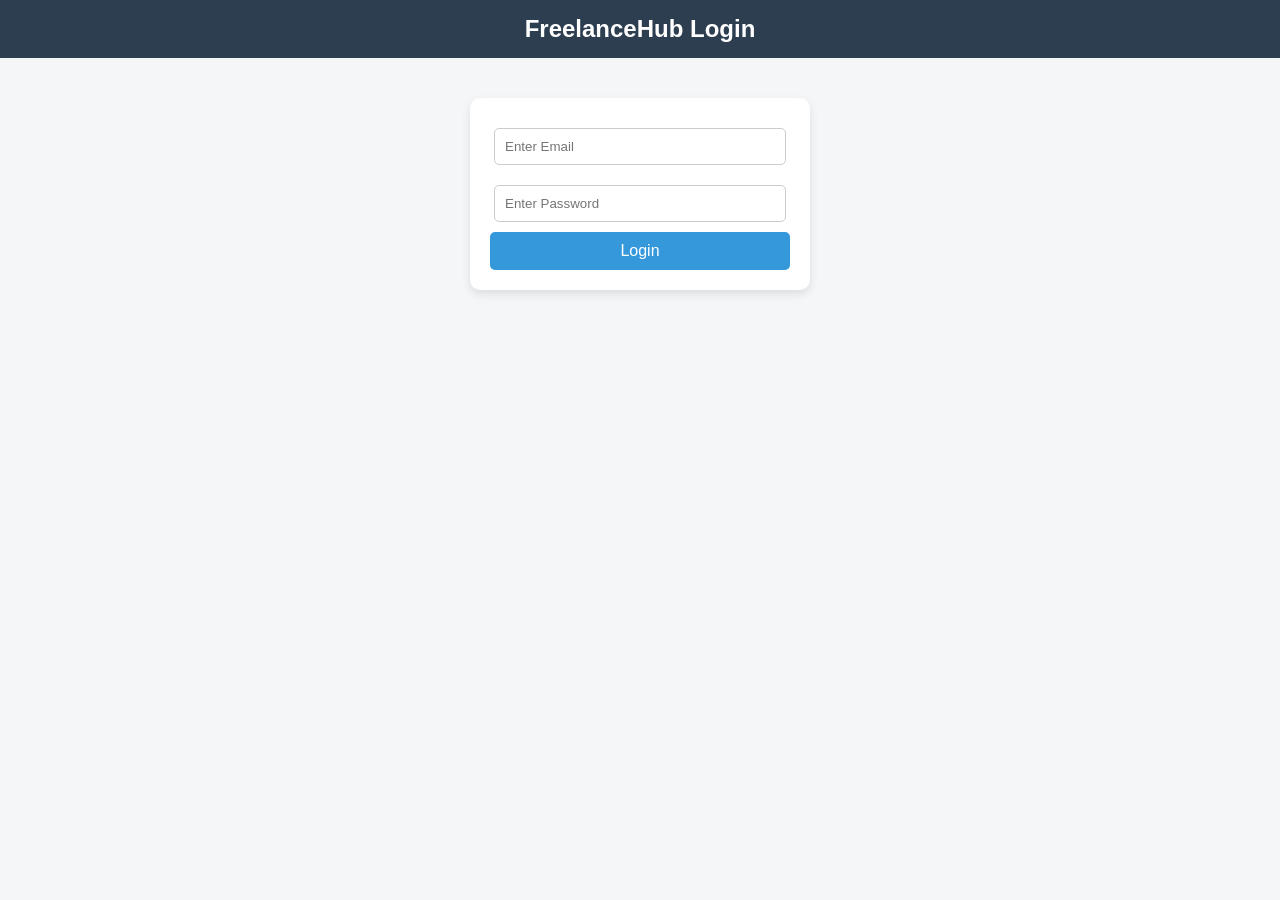
<file: dbms/index.html>
<!DOCTYPE html>
<html>
<head>
    <title>FreelanceHub Login</title>
    <link rel="stylesheet" href="style.css">
</head>

<body>

    <h2>FreelanceHub Login</h2>

    <form action="dashboard.html">
        <input type="text" placeholder="Enter Email" required><br>
        <input type="password" placeholder="Enter Password" required><br>
        <button type="submit">Login</button>
    </form>

</body>
</html>
</file>
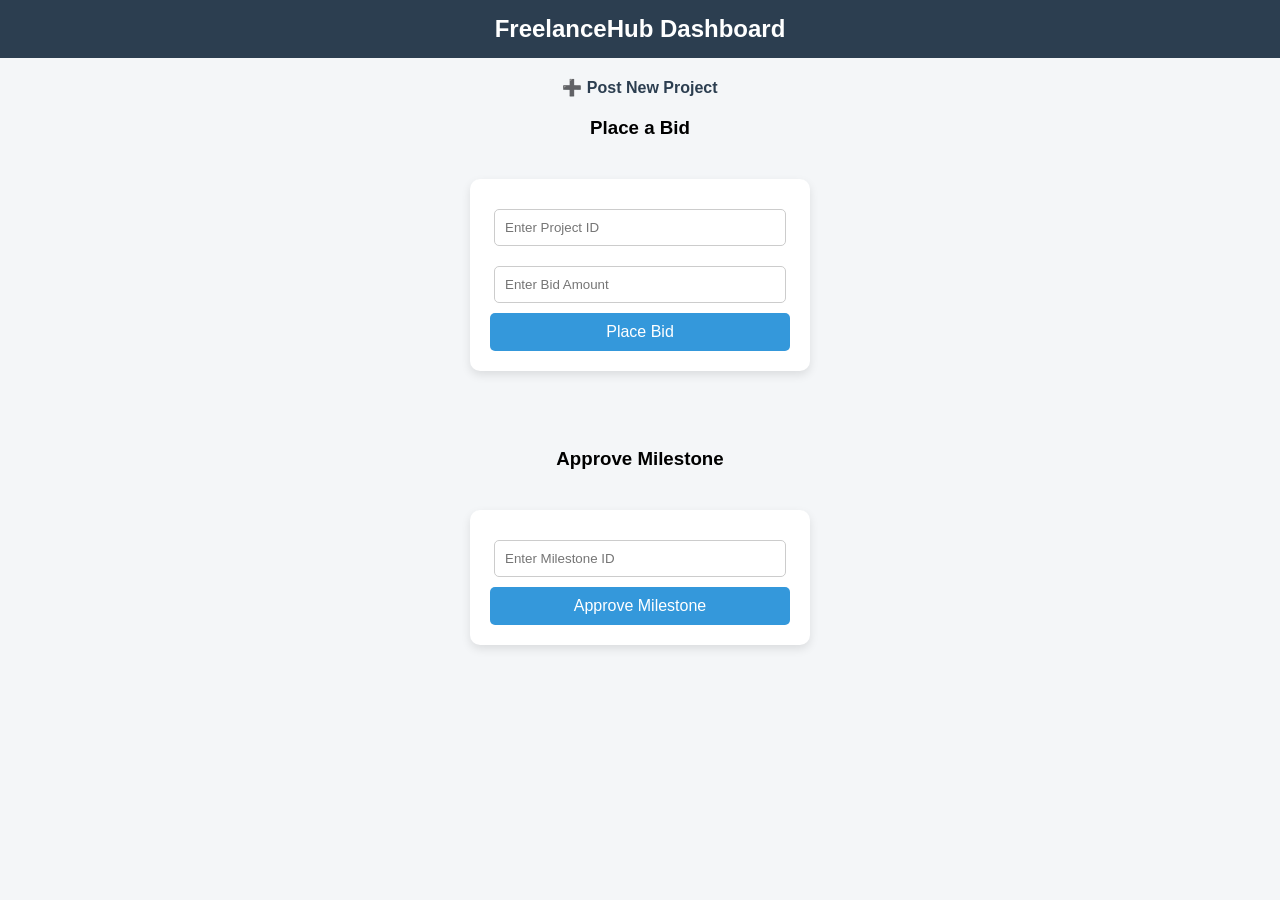
<file: dbms/dashboard.html>
<!DOCTYPE html>
<html>
<head>
    <title>FreelanceHub Dashboard</title>
    <link rel="stylesheet" href="style.css">
</head>

<body>

    <h2>FreelanceHub Dashboard</h2>

    <!-- Navigation -->
    <a href="project.html">➕ Post New Project</a>

    <h3>Place a Bid</h3>

    <!-- Bid Form -->
    <form action="bid.php" method="POST">
        <input type="number" name="project_id" placeholder="Enter Project ID" required><br>
        <input type="number" name="amount" placeholder="Enter Bid Amount" required><br>
        <button type="submit">Place Bid</button>
    </form>

    <br>

    <!-- Milestone Approval -->
    <h3>Approve Milestone</h3>

    <form action="approve_milestone.php" method="POST">
        <input type="number" name="milestone_id" placeholder="Enter Milestone ID" required><br>
        <button type="submit">Approve Milestone</button>
    </form>

</body>
</html>
</file>
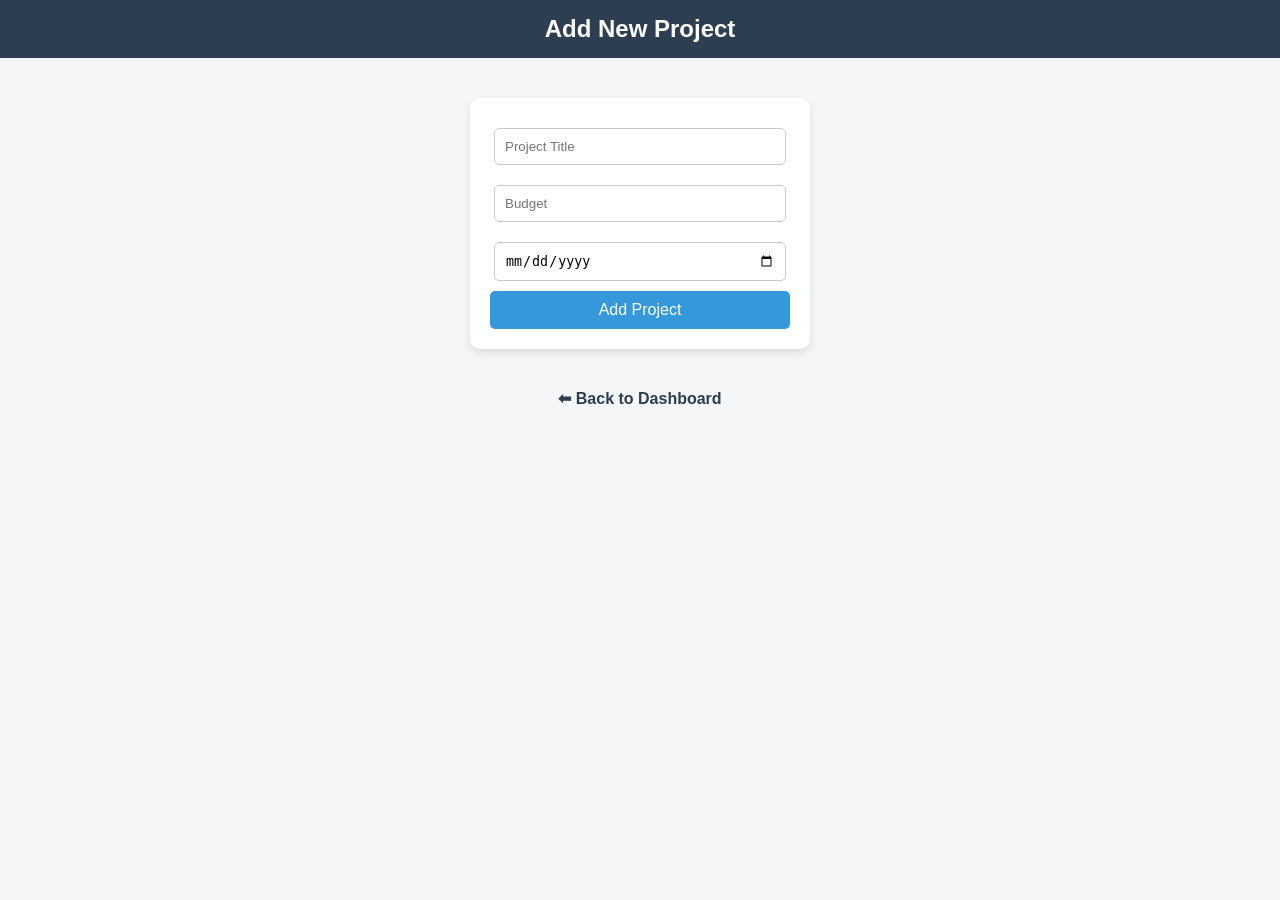
<file: dbms/project.html>
<!DOCTYPE html>
<html>
<head>
    <title>Add Project</title>
    <link rel="stylesheet" href="style.css">
</head>

<body>

<h2>Add New Project</h2>

<form action="add_project.php" method="POST">
    <input type="text" name="title" placeholder="Project Title" required><br>
    <input type="number" name="budget" placeholder="Budget" required><br>
    <input type="date" name="deadline" required><br>
    <button type="submit">Add Project</button>
</form>

<a href="dashboard.html">⬅ Back to Dashboard</a>

</body>
</html>
</file>
<file: dbms/style.css>
body {
    font-family: Arial, sans-serif;
    background-color: #f4f6f8;
    text-align: center;
    margin: 0;
    padding: 0;
}

h2 {
    background-color: #2c3e50;
    color: white;
    padding: 15px;
    margin: 0;
}

form {
    background-color: white;
    width: 300px;
    margin: 40px auto;
    padding: 20px;
    border-radius: 10px;
    box-shadow: 0px 4px 10px rgba(0,0,0,0.1);
}

input {
    width: 90%;
    padding: 10px;
    margin: 10px 0;
    border: 1px solid #ccc;
    border-radius: 5px;
}

button {
    width: 100%;
    padding: 10px;
    background-color: #3498db;
    color: white;
    border: none;
    border-radius: 5px;
    font-size: 16px;
    cursor: pointer;
}

button:hover {
    background-color: #2980b9;
}

a {
    display: block;
    margin: 20px;
    color: #2c3e50;
    text-decoration: none;
    font-weight: bold;
}

a:hover {
    color: #3498db;
}
</file>
